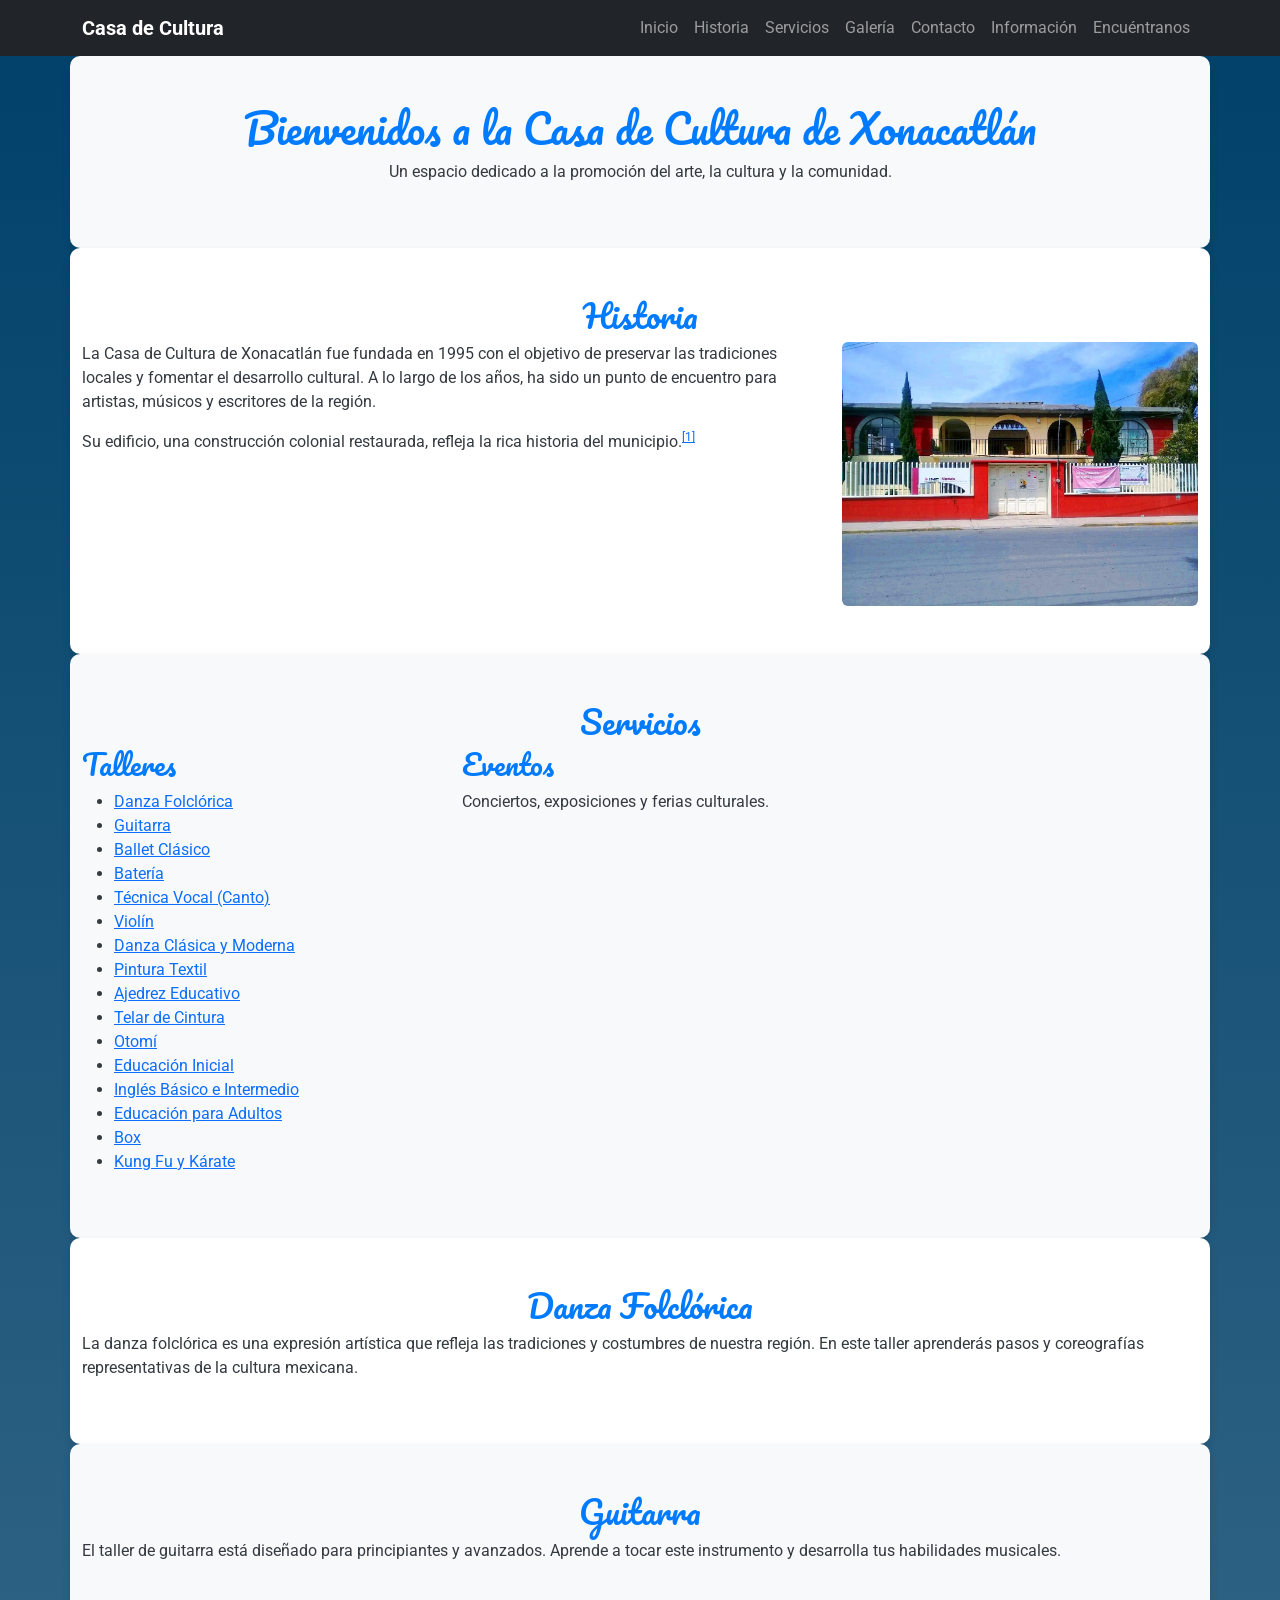
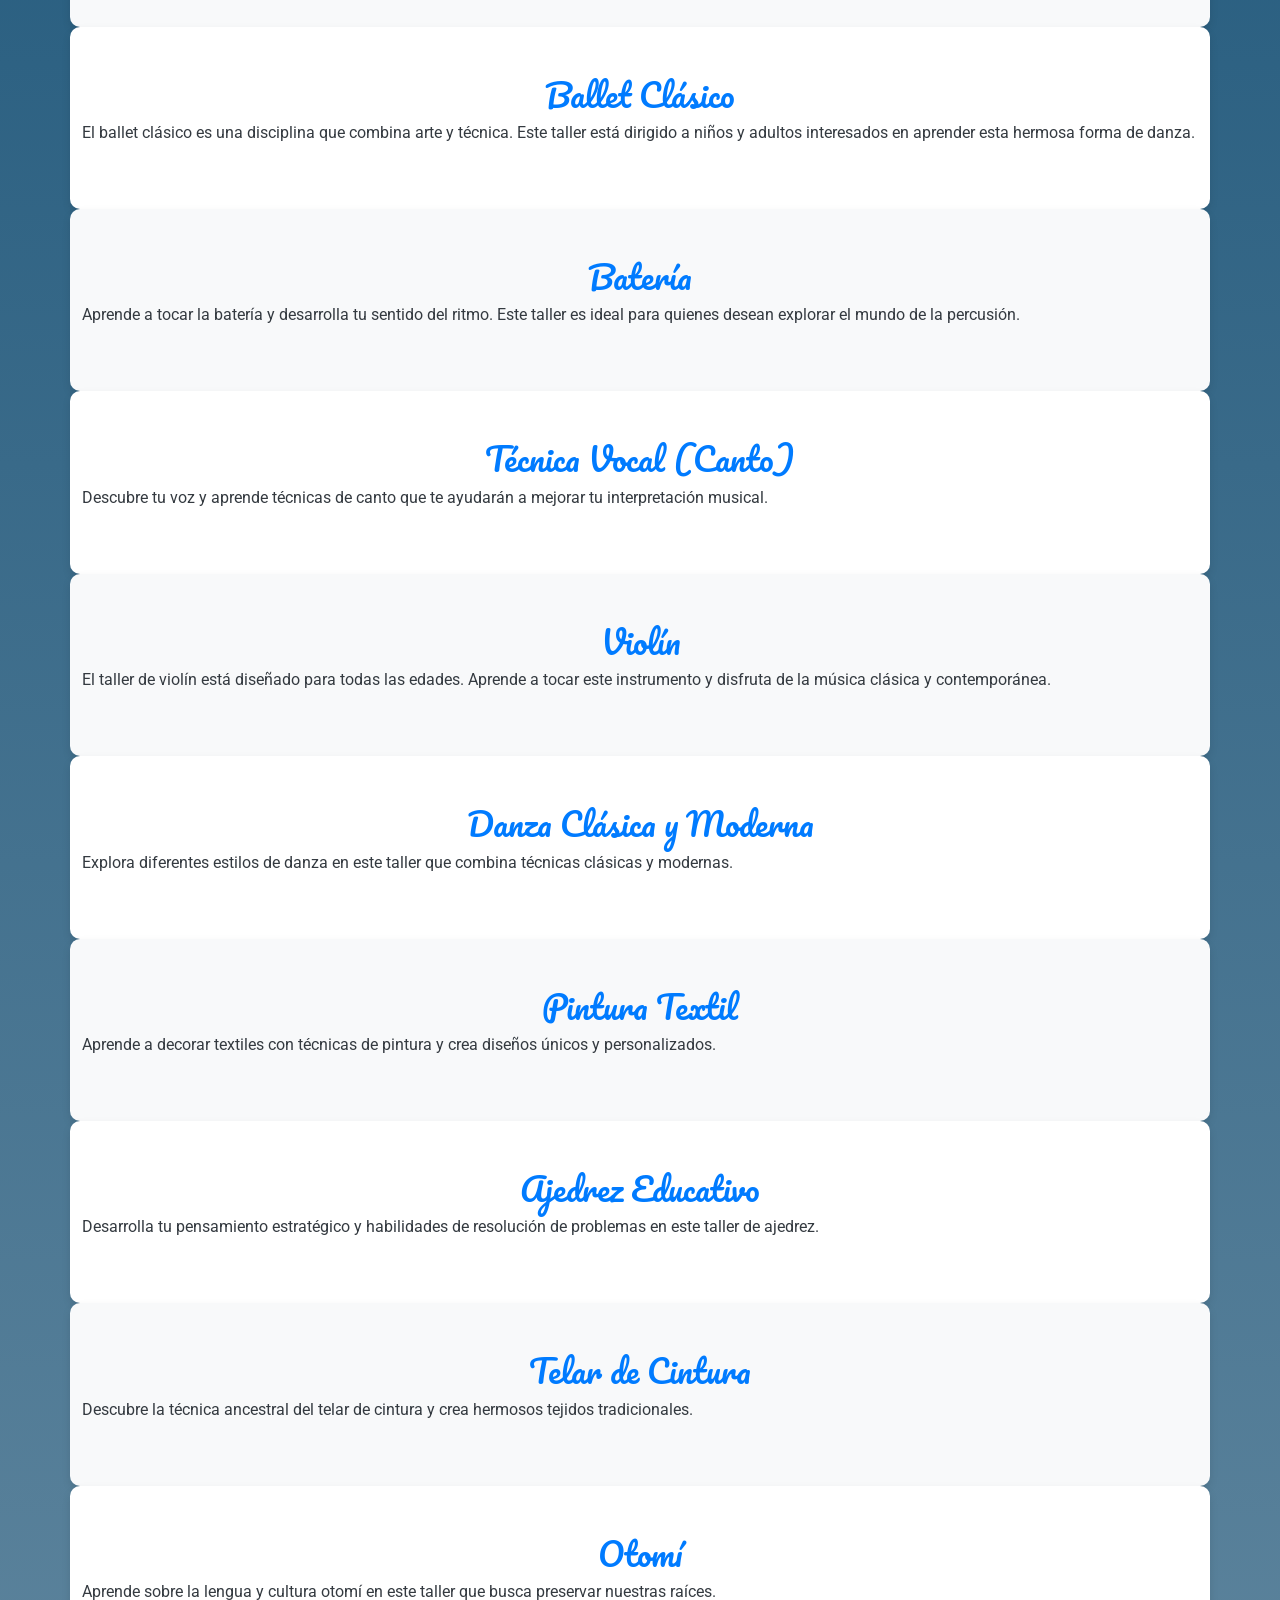
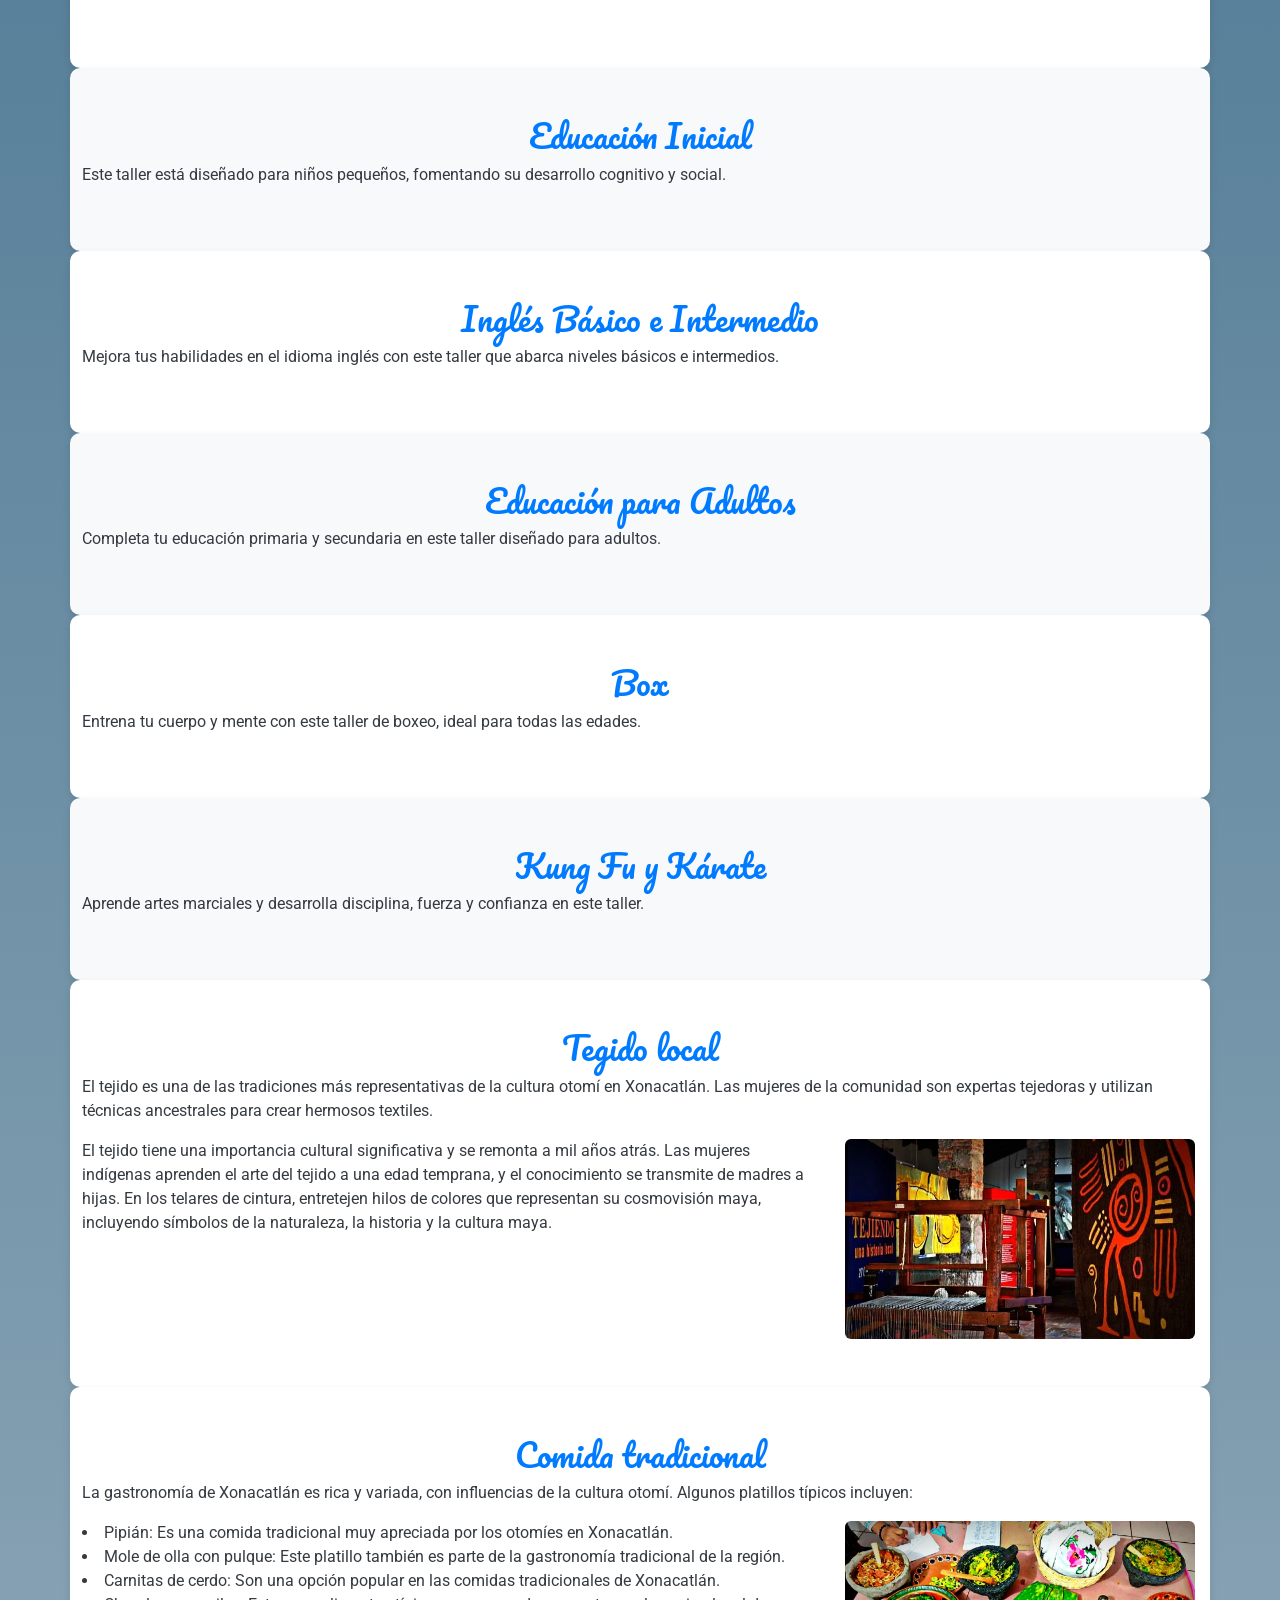
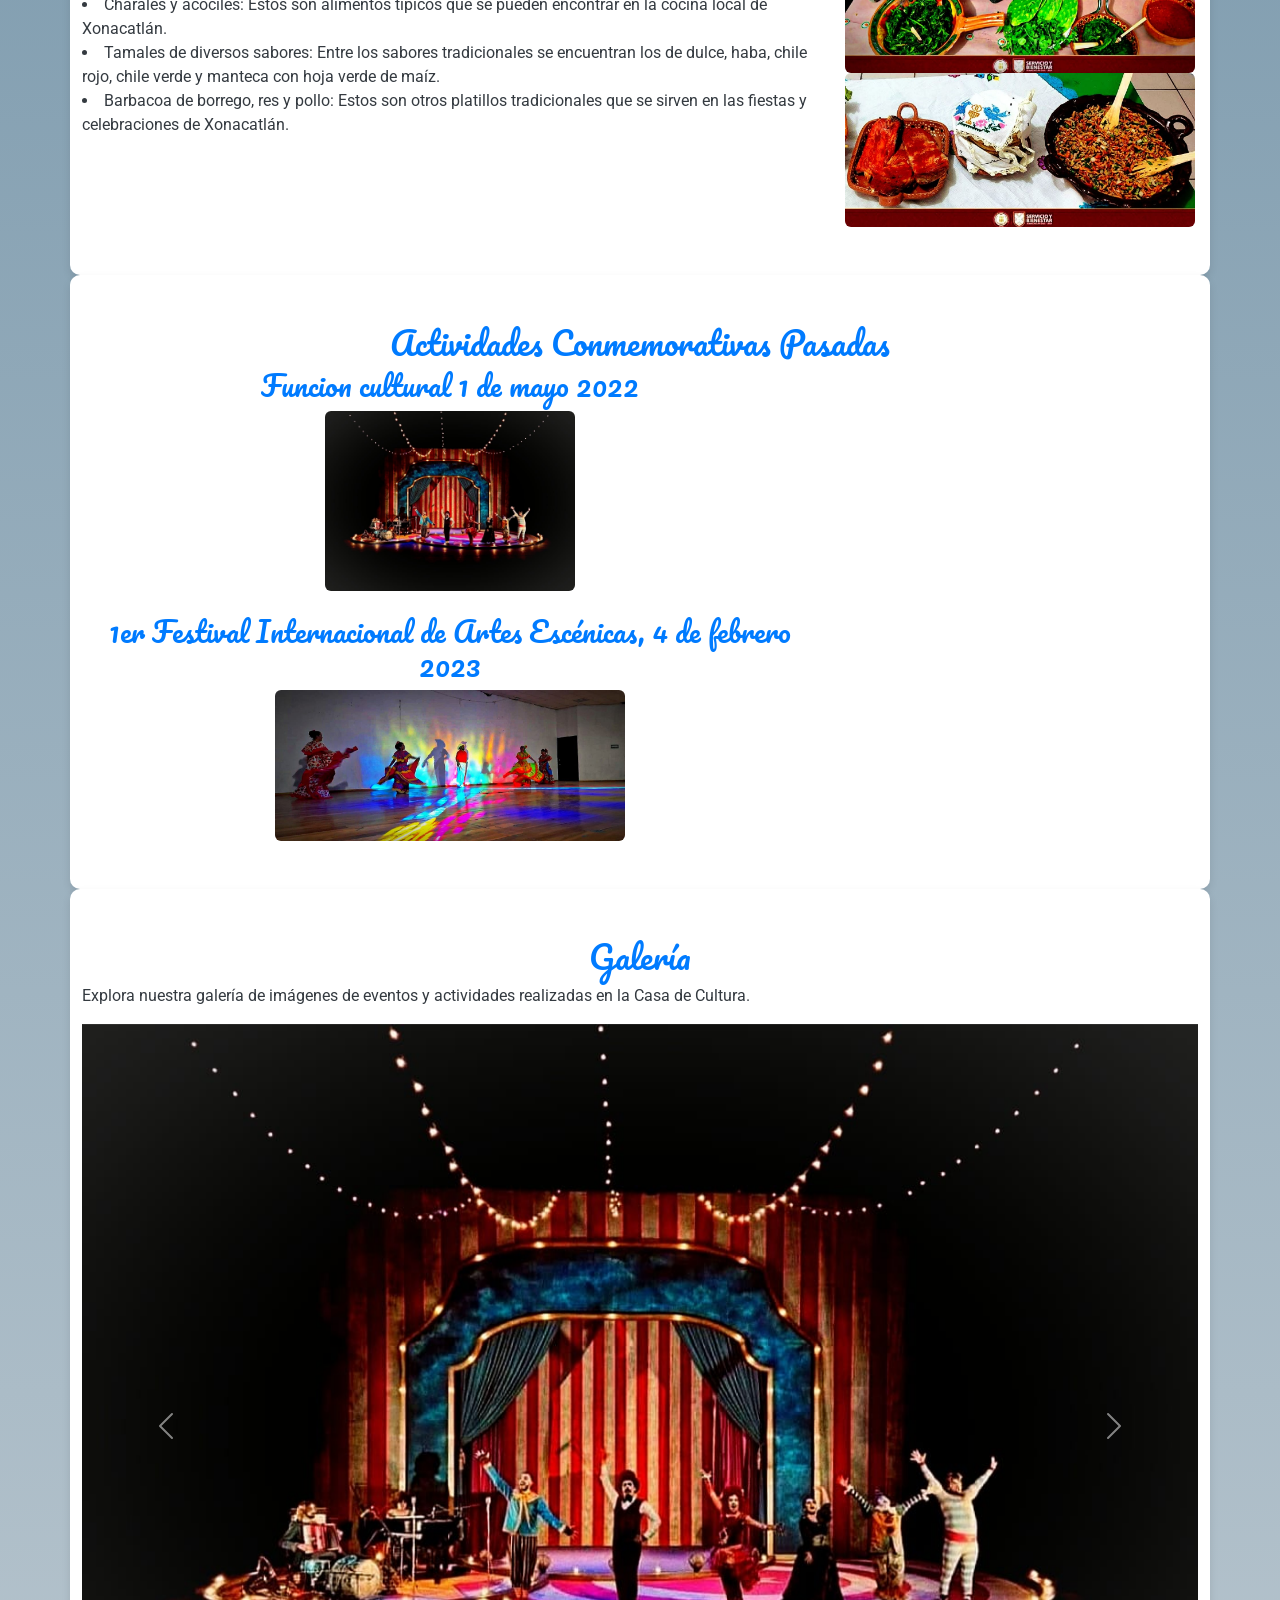
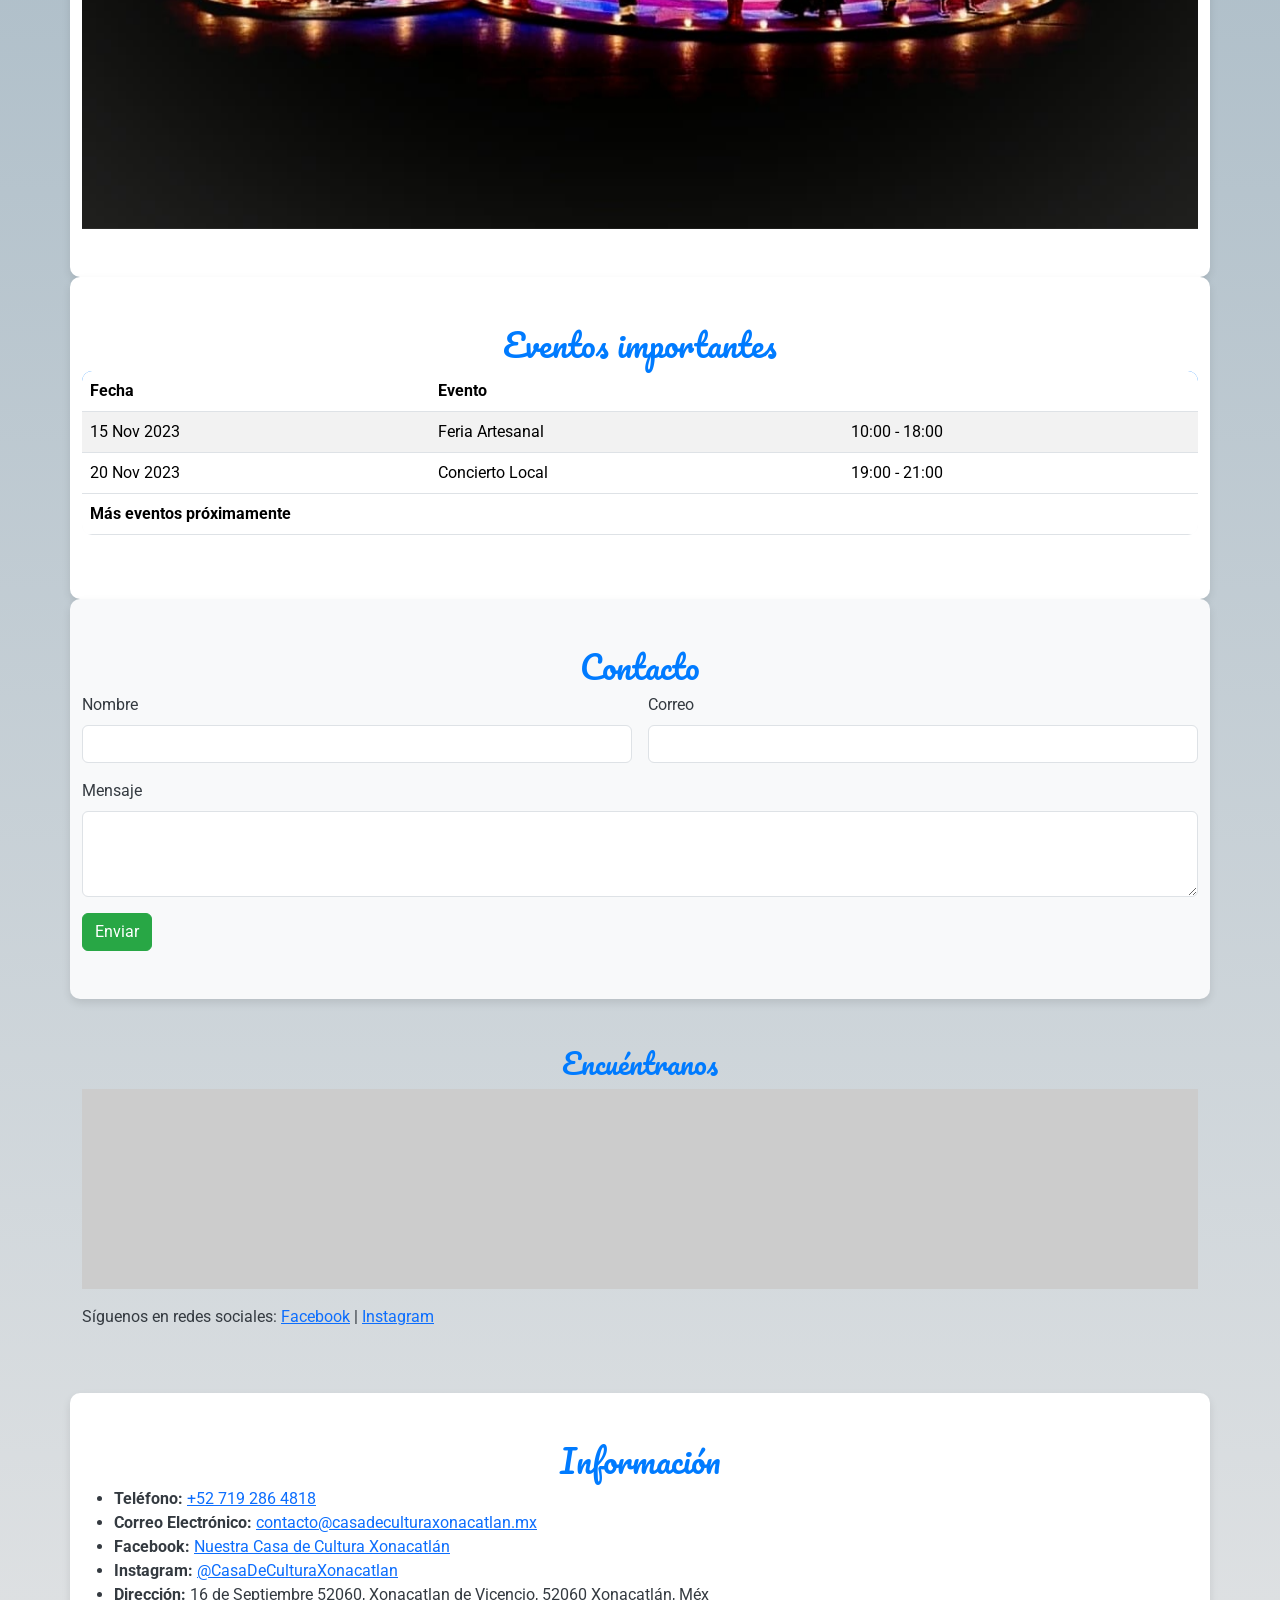
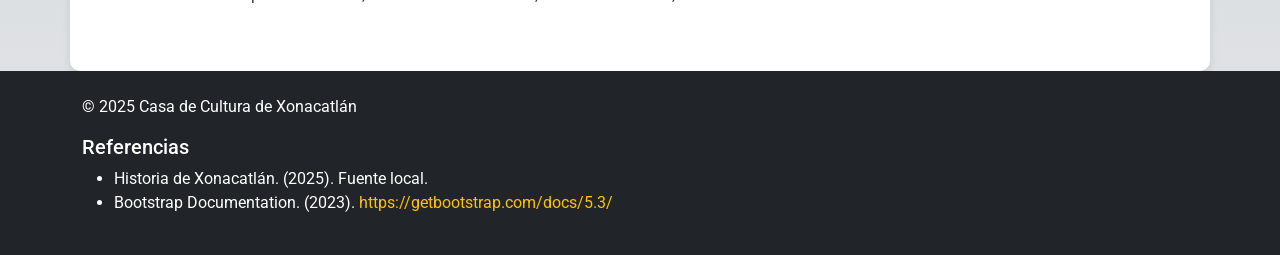
<file: index.html>
<!DOCTYPE html>
<html lang="es">

<head>
    <meta charset="UTF-8">
    <meta name="viewport" content="width=device-width, initial-scale=1.0">
    <title>Casa de Cultura de Xonacatlán</title>
    <link href="https://cdn.jsdelivr.net/npm/bootstrap@5.3.0/dist/css/bootstrap.min.css" rel="stylesheet">
    <link href="https://fonts.googleapis.com/css2?family=Roboto:wght@400;700&family=Pacifico&display=swap"
        rel="stylesheet">
    <link rel="stylesheet" href="estilos.css">
    <link rel="website icon" type="png" href="CasaC.png">
</head>

<body>
    <!-- Navegación -->
    <nav class="navbar navbar-expand-lg navbar-dark bg-dark">
        <div class="container">
            <a class="navbar-brand" href="#inicio">Casa de Cultura</a>
            <button class="navbar-toggler" type="button" data-bs-toggle="collapse" data-bs-target="#navbarNav"
                aria-controls="navbarNav" aria-expanded="false" aria-label="Toggle navigation">
                <span class="navbar-toggler-icon"></span>
            </button>
            <div class="collapse navbar-collapse" id="navbarNav">
                <ul class="navbar-nav ms-auto">
                    <li class="nav-item"><a class="nav-link" href="#inicio">Inicio</a></li>
                    <li class="nav-item"><a class="nav-link" href="#historia">Historia</a></li>
                    <li class="nav-item"><a class="nav-link" href="#servicios">Servicios</a></li>
                    <li class="nav-item"><a class="nav-link" href="#galeria">Galería</a></li>
                    <li class="nav-item"><a class="nav-link" href="#contacto">Contacto</a></li>
                    <li class="nav-item"><a class="nav-link" href="#informacion">Información</a></li>
                    <li class="nav-item"><a class="nav-link" href="#map">Encuéntranos</a></li>
                </ul>
            </div>
        </div>
    </nav>

    <!-- Sección Principal -->
    <main>
        <section id="inicio" class="container py-5 text-center bg-light">
            <h1>Bienvenidos a la Casa de Cultura de Xonacatlán</h1>
            <p>Un espacio dedicado a la promoción del arte, la cultura y la comunidad.</p>
        </section>

        <!-- Historia -->
        <section id="historia" class="container py-5">
            <center>
                <h2>Historia</h2>
            </center>
            <article class="row">
                <div class="col-md-8">
                    <p>La Casa de Cultura de Xonacatlán fue fundada en 1995 con el objetivo de preservar las tradiciones
                        locales y fomentar el desarrollo cultural. A lo largo de los años, ha sido un punto de encuentro
                        para artistas, músicos y escritores de la región.</p>
                    <p>Su edificio, una construcción colonial restaurada, refleja la rica historia del municipio.<sup><a
                                href="#ref1">[1]</a></sup></p>
                </div>
                <div class="col-md-4">
                    <img src="edificio historico.jpg" class="img-fluid rounded" alt="Edificio histórico">
                </div>
            </article>
        </section>

        <!-- Servicios -->
        <section id="servicios" class="container py-5 bg-light">
            <center>
                <h2>Servicios</h2>
            </center>
            <div class="row">
                <div class="col-md-4">
                    <h3>Talleres</h3>
                    <ul>
                        <li><a href="#danza-folclorica">Danza Folclórica</a></li>
                        <li><a href="#guitarra">Guitarra</a></li>
                        <li><a href="#ballet-clasico">Ballet Clásico</a></li>
                        <li><a href="#bateria">Batería</a></li>
                        <li><a href="#tecnica-vocal">Técnica Vocal (Canto)</a></li>
                        <li><a href="#violin">Violín</a></li>
                        <li><a href="#danza-clasica-moderna">Danza Clásica y Moderna</a></li>
                        <li><a href="#pintura-textil">Pintura Textil</a></li>
                        <li><a href="#ajedrez-educativo">Ajedrez Educativo</a></li>
                        <li><a href="#telar-cintura">Telar de Cintura</a></li>
                        <li><a href="#otomi">Otomí</a></li>
                        <li><a href="#educacion-inicial">Educación Inicial</a></li>
                        <li><a href="#ingles-basico-intermedio">Inglés Básico e Intermedio</a></li>
                        <li><a href="#educacion-adultos">Educación para Adultos</a></li>
                        <li><a href="#box">Box</a></li>
                        <li><a href="#kung-fu-karate">Kung Fu y Kárate</a></li>
                    </ul>
                </div>
                <div class="col-md-4">
                    <h3>Eventos</h3>
                    <p>Conciertos, exposiciones y ferias culturales.</p>
                </div>
            </div>
        </section>

        <!-- Secciones de Talleres -->
        <section id="danza-folclorica" class="container py-5">
            <center>
                <h2>Danza Folclórica</h2>
            </center>
            <p>La danza folclórica es una expresión artística que refleja las tradiciones y costumbres de nuestra
                región. En este taller aprenderás pasos y coreografías representativas de la cultura mexicana.</p>
        </section>

        <section id="guitarra" class="container py-5 bg-light">
            <center>
                <h2>Guitarra</h2>
            </center>
            <p>El taller de guitarra está diseñado para principiantes y avanzados. Aprende a tocar este instrumento y
                desarrolla tus habilidades musicales.</p>
        </section>

        <section id="ballet-clasico" class="container py-5">
            <center>
                <h2>Ballet Clásico</h2>
            </center>
            <p>El ballet clásico es una disciplina que combina arte y técnica. Este taller está dirigido a niños y
                adultos interesados en aprender esta hermosa forma de danza.</p>
        </section>

        <section id="bateria" class="container py-5 bg-light">
            <center>
                <h2>Batería</h2>
            </center>
            <p>Aprende a tocar la batería y desarrolla tu sentido del ritmo. Este taller es ideal para quienes desean
                explorar el mundo de la percusión.</p>
        </section>

        <section id="tecnica-vocal" class="container py-5">
            <center>
                <h2>Técnica Vocal (Canto)</h2>
            </center>
            <p>Descubre tu voz y aprende técnicas de canto que te ayudarán a mejorar tu interpretación musical.</p>
        </section>

        <section id="violin" class="container py-5 bg-light">
            <center>
                <h2>Violín</h2>
            </center>
            <p>El taller de violín está diseñado para todas las edades. Aprende a tocar este instrumento y disfruta de
                la música clásica y contemporánea.</p>
        </section>

        <section id="danza-clasica-moderna" class="container py-5">
            <center>
                <h2>Danza Clásica y Moderna</h2>
            </center>
            <p>Explora diferentes estilos de danza en este taller que combina técnicas clásicas y modernas.</p>
        </section>

        <section id="pintura-textil" class="container py-5 bg-light">
            <center>
                <h2>Pintura Textil</h2>
            </center>
            <p>Aprende a decorar textiles con técnicas de pintura y crea diseños únicos y personalizados.</p>
        </section>

        <section id="ajedrez-educativo" class="container py-5">
            <center>
                <h2>Ajedrez Educativo</h2>
            </center>
            <p>Desarrolla tu pensamiento estratégico y habilidades de resolución de problemas en este taller de ajedrez.
            </p>
        </section>

        <section id="telar-cintura" class="container py-5 bg-light">
            <center>
                <h2>Telar de Cintura</h2>
            </center>
            <p>Descubre la técnica ancestral del telar de cintura y crea hermosos tejidos tradicionales.</p>
        </section>

        <section id="otomi" class="container py-5">
            <center>
                <h2>Otomí</h2>
            </center>
            <p>Aprende sobre la lengua y cultura otomí en este taller que busca preservar nuestras raíces.</p>
        </section>

        <section id="educacion-inicial" class="container py-5 bg-light">
            <center>
                <h2>Educación Inicial</h2>
            </center>
            <p>Este taller está diseñado para niños pequeños, fomentando su desarrollo cognitivo y social.</p>
        </section>

        <section id="ingles-basico-intermedio" class="container py-5">
            <center>
                <h2>Inglés Básico e Intermedio</h2>
            </center>
            <p>Mejora tus habilidades en el idioma inglés con este taller que abarca niveles básicos e intermedios.</p>
        </section>

        <section id="educacion-adultos" class="container py-5 bg-light">
            <center>
                <h2>Educación para Adultos</h2>
            </center>
            <p>Completa tu educación primaria y secundaria en este taller diseñado para adultos.</p>
        </section>

        <section id="box" class="container py-5">
            <center>
                <h2>Box</h2>
            </center>
            <p>Entrena tu cuerpo y mente con este taller de boxeo, ideal para todas las edades.</p>
        </section>

        <section id="kung-fu-karate" class="container py-5 bg-light">
            <center>
                <h2>Kung Fu y Kárate</h2>
            </center>
            <p>Aprende artes marciales y desarrolla disciplina, fuerza y confianza en este taller.</p>
        </section>
        <!--Tegido-->
        <section class="container py-5">
            <center>
                <h2>Tegido local</h2>
            </center>
            <p>El tejido es una de las tradiciones más representativas de la cultura otomí en Xonacatlán. Las mujeres de
                la comunidad son expertas tejedoras y utilizan técnicas ancestrales para crear hermosos textiles.</p>
            <article class="row">
                <div class="col-md-8">
                    <p>El tejido tiene una importancia cultural significativa y se remonta a mil años atrás. Las mujeres
                        indígenas aprenden el arte del tejido a una edad temprana, y el conocimiento se transmite de
                        madres a hijas. En los telares de cintura, entretejen hilos de colores que representan su
                        cosmovisión maya, incluyendo símbolos de la naturaleza, la historia y la cultura maya.</p>
                    <br>
                </div>
                <div class="col-md-4">

                    <center><img src="tegido.jpeg" class="img-fluid rounded" alt="Tejido local" height="400"
                            width="350">
                </div>
            </article>
        </section>

        <!--comida-->
        <section class="container py-5">
            <center>
                <h2>Comida tradicional</h2>
            </center>
            <p>La gastronomía de Xonacatlán es rica y variada, con influencias de la cultura otomí. Algunos platillos
                típicos incluyen:</p>
            <article class="row">
                <div class="col-md-8">
                    <li>Pipián: Es una comida tradicional muy apreciada por los otomíes en Xonacatlán.</li>
                    <li>Mole de olla con pulque: Este platillo también es parte de la gastronomía tradicional de la
                        región.</li>
                    <li>Carnitas de cerdo: Son una opción popular en las comidas tradicionales de Xonacatlán.</li>
                    <li>Charales y acociles: Estos son alimentos típicos que se pueden encontrar en la cocina local de
                        Xonacatlán.</li>
                    <li>Tamales de diversos sabores: Entre los sabores tradicionales se encuentran los de dulce, haba,
                        chile rojo, chile verde y manteca con hoja verde de maíz.</li>
                    <li>Barbacoa de borrego, res y pollo: Estos son otros platillos tradicionales que se sirven en las
                        fiestas y celebraciones de Xonacatlán.</li>
                    <br>
                </div>
                <div class="col-md-4">

                    <center><img src="comida1.jpeg" class="img-fluid rounded" alt="comida" height="400" width="350">
                        <br><img src="comida2.jpeg" class="img-fluid rounded" alt="comida" height="400" width="350">
                </div>
            </article>
        </section>

        <!--ACTIVIDADES CONMEMORATIVAS-->
        <section class="container py-5">
            <center>
                <h2>Actividades Conmemorativas Pasadas</h2>
            </center>
            <article class="row">
                <div class="col-md-8">
                    <center>
                        <h3>Funcion cultural 1 de mayo 2022</h3>
                    </center>
                    <center><img src="Funci.jpeg" class="img-fluid rounded" alt="Funcion" height="300" width="250">
                    </center>
                    <br>
                    <center>
                        <h3>1er Festival Internacional de Artes Escénicas, 4 de febrero 2023</h3>
                    </center>
                    <center><img src="festibal.jpeg" class="img-fluid rounded" alt="Funcion" height="400" width="350">
                    </center>
            </article>
        </section>



        <!-- Galería -->
        <section id="galeria" class="container py-5">
            <center>
                <h2>Galería</h2>
            </center>
            <p>Explora nuestra galería de imágenes de eventos y actividades realizadas en la Casa de Cultura.</p>
            <div id="carouselExample" class="carousel slide" data-bs-ride="carousel">
                <div class="carousel-inner">
                    <div class="carousel-item active">
                        <img src="Funci.jpeg" class="d-block w-100" alt="Evento 1">
                    </div>
                    <div class="carousel-item">
                        <img src="festibal.jpeg" class="d-block w-100" alt="Evento 2">
                    </div>
                    <div class="carousel-item">
                        <img src="galeria1.jpg" class="d-block w-100" alt="Evento 2">
                    </div>
                    <div class="carousel-item">
                        <img src="galeria2.jpg" class="d-block w-100" alt="Evento 2">
                    </div>
                    <div class="carousel-item">
                        <img src="galeria3.jpg" class="d-block w-100" alt="Evento 2">
                    </div>
                    <div class="carousel-item">
                        <img src="galeria4.jpg" class="d-block w-100" alt="Evento 2">
                    </div>
                </div>
                <button class="carousel-control-prev" type="button" data-bs-target="#carouselExample"
                    data-bs-slide="prev">
                    <span class="carousel-control-prev-icon" aria-hidden="true"></span>
                    <span class="visually-hidden">Anterior</span>
                </button>
                <button class="carousel-control-next" type="button" data-bs-target="#carouselExample"
                    data-bs-slide="next">
                    <span class="carousel-control-next-icon" aria-hidden="true"></span>
                    <span class="visually-hidden">Siguiente</span>
                </button>
            </div>
        </section>

        <!-- Tabla de Eventos -->
        <section class="container py-5">
            <center>
                <h2>Eventos importantes</h2>
            </center>
            <div class="table-responsive">
                <table class="table table-striped">
                    <thead>
                        <tr>
                            <th>Fecha</th>
                            <th colspan="2">Evento</th>
                        </tr>
                    </thead>
                    <tbody>
                        <tr>
                            <td>15 Nov 2023</td>
                            <td>Feria Artesanal</td>
                            <td>10:00 - 18:00</td>
                        </tr>
                        <tr>
                            <td>20 Nov 2023</td>
                            <td>Concierto Local</td>
                            <td>19:00 - 21:00</td>
                        </tr>
                    </tbody>
                    <tfoot>
                        <tr>
                            <td colspan="3">Más eventos próximamente</td>
                        </tr>
                    </tfoot>
                </table>
            </div>
        </section>

        <!-- Contacto -->
        <section id="contacto" class="container py-5 bg-light">
            <center>
                <h2>Contacto</h2>
            </center>
            <form class="row g-3">
                <div class="col-md-6">
                    <label for="nombre" class="form-label">Nombre</label>
                    <input type="text" class="form-control" id="nombre" required>
                </div>
                <div class="col-md-6">
                    <label for="email" class="form-label">Correo</label>
                    <input type="email" class="form-control" id="email" required>
                </div>
                <div class="col-12">
                    <label for="mensaje" class="form-label">Mensaje</label>
                    <textarea class="form-control" id="mensaje" rows="3" required></textarea>
                </div>
                <div class="col-12">
                    <button type="submit" class="btn btn-primary">Enviar</button>
                </div>
            </form>
        </section>
    </main>

    <!-- Aside -->
    <aside class="container py-5">
        <center>
            <h3>Encuéntranos</h3>
        </center>
        <center>
            <div id="map" style="height: 200px; background: #ccc;"><iframe
                    src="https://www.google.com/maps/embed?pb=!1m18!1m12!1m3!1d3763.2347247668263!2d-99.53803662478643!3d19.40226168187058!2m3!1f0!2f0!3f0!3m2!1i1024!2i768!4f13.1!3m3!1m2!1s0x85d20b5021c33105%3A0xecdc32e7be126ce2!2sCasa%20De%20Cultura%20Xonacatlan!5e0!3m2!1ses-419!2smx!4v1746166067165!5m2!1ses-419!2smx"
                    width="500" height="200" style="border:0;" allowfullscreen="" loading="lazy"
                    referrerpolicy="no-referrer-when-downgrade"></iframe></div>
        </center>
        <p class="mt-3">Síguenos en redes sociales: <a
                href="https://www.facebook.com/NuestraCasadeCulturaXonacatlan/">Facebook</a> | <a
                href="https://www.instagram.com/explore/locations/381895962403874/casa-de-cultura-xonacatlan/">Instagram</a>
        </p>
    </aside>
    <!-- Información -->
    <section id="informacion" class="container py-5">
        <center>
            <h2>Información</h2>
        </center>
        <ul>
            <li><strong>Teléfono:</strong> <a href="https://wa.me/527192864818" target="_blank">+52 719 286 4818</a>
            </li>
            <li><strong>Correo Electrónico:</strong> <a href="mailto:contacto@casadeculturaxonacatlan.mx"
                    target="_blank">contacto@casadeculturaxonacatlan.mx</a></li>
            <li><strong>Facebook:</strong> <a href="https://www.facebook.com/NuestraCasadeCulturaXonacatlan/"
                    target="_blank">Nuestra Casa de Cultura Xonacatlán</a></li>
            <li><strong>Instagram:</strong> <a
                    href="https://www.instagram.com/explore/locations/381895962403874/casa-de-cultura-xonacatlan/"
                    target="_blank">@CasaDeCulturaXonacatlan</a></li>
            <li><strong>Dirección:</strong> 16 de Septiembre 52060, Xonacatlan de Vicencio, 52060 Xonacatlán, Méx</li>
        </ul>
    </section>

    <!-- Pie de Página -->
    <footer class="bg-dark text-white py-4">
        <div class="container">
            <p>© 2025 Casa de Cultura de Xonacatlán</p>
            <h5>Referencias</h5>
            <ul>
                <li id="ref1">Historia de Xonacatlán. (2025). Fuente local.</li>
                <li>Bootstrap Documentation. (2023). <a
                        href="https://getbootstrap.com/docs/5.3/">https://getbootstrap.com/docs/5.3/</a></li>
            </ul>
        </div>
    </footer>

    <script src="https://cdn.jsdelivr.net/npm/bootstrap@5.3.0/dist/js/bootstrap.bundle.min.js"></script>
</body>

</html>
</file>
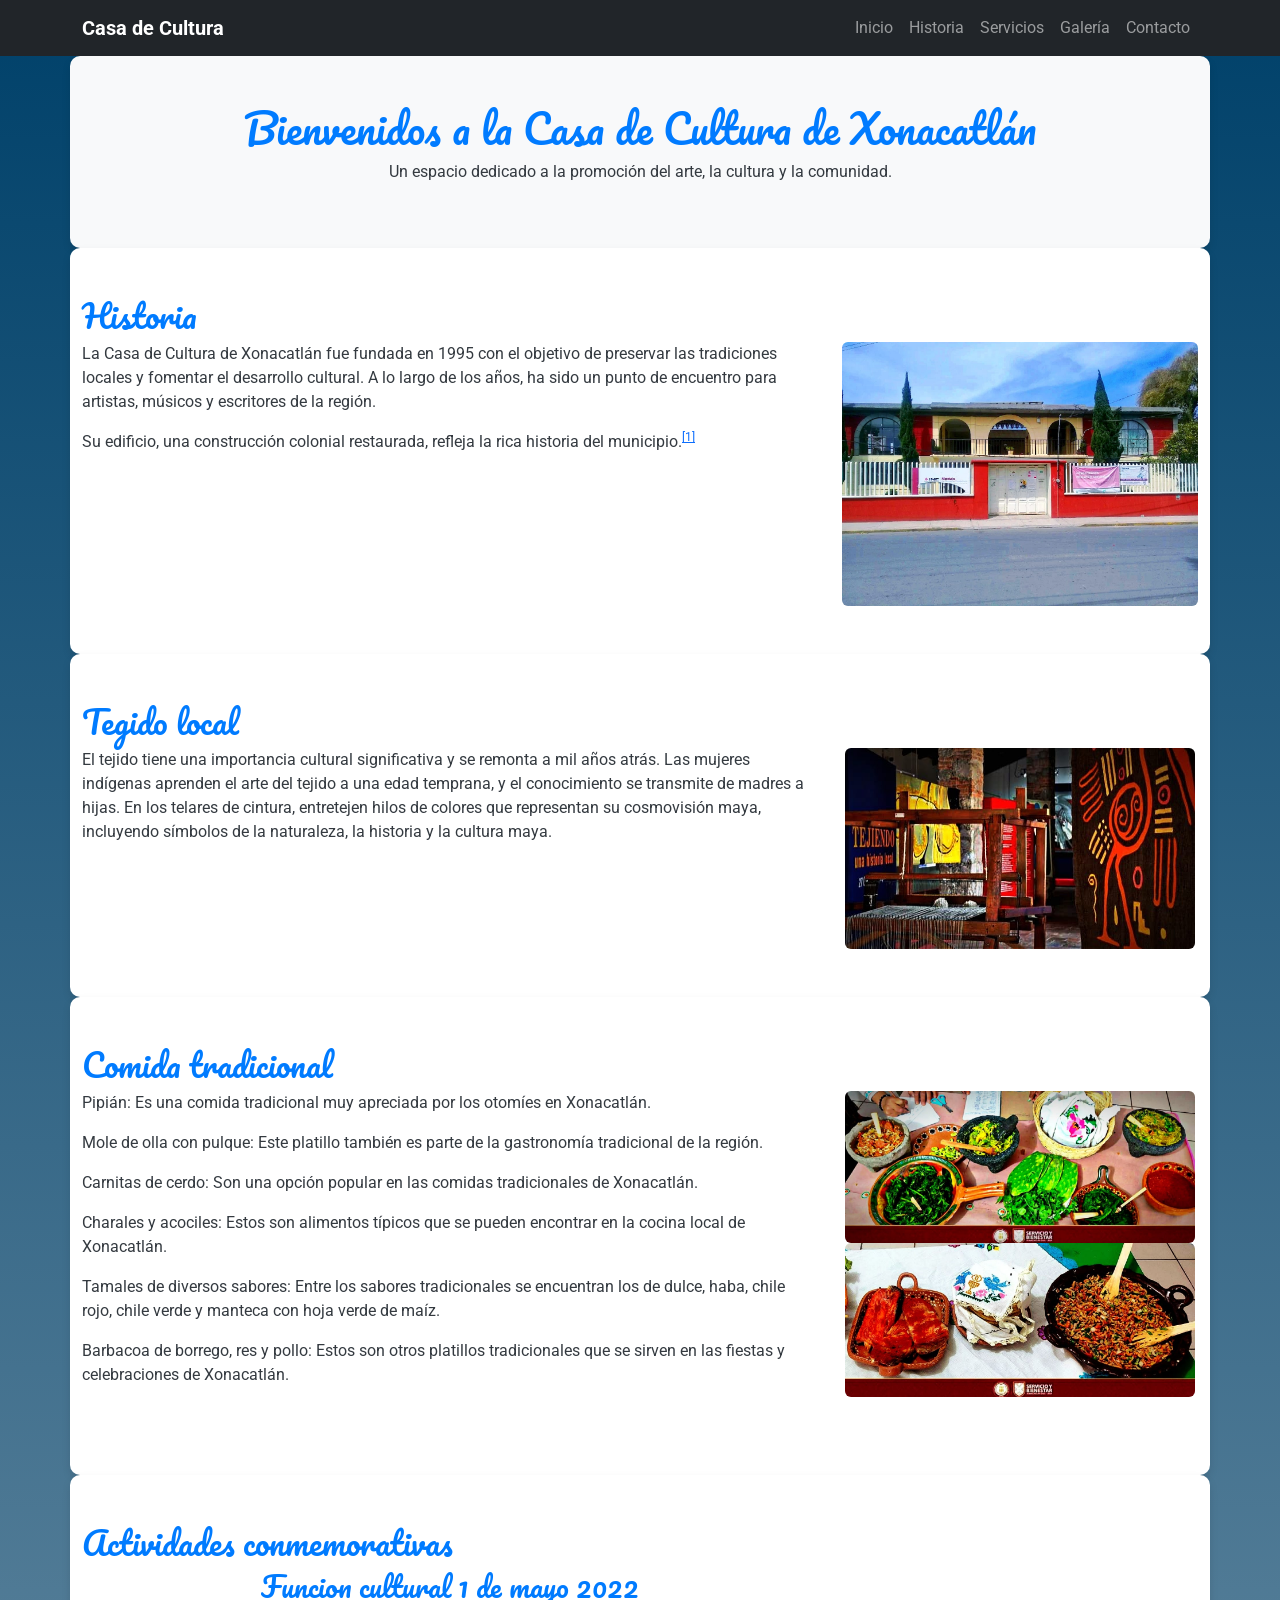
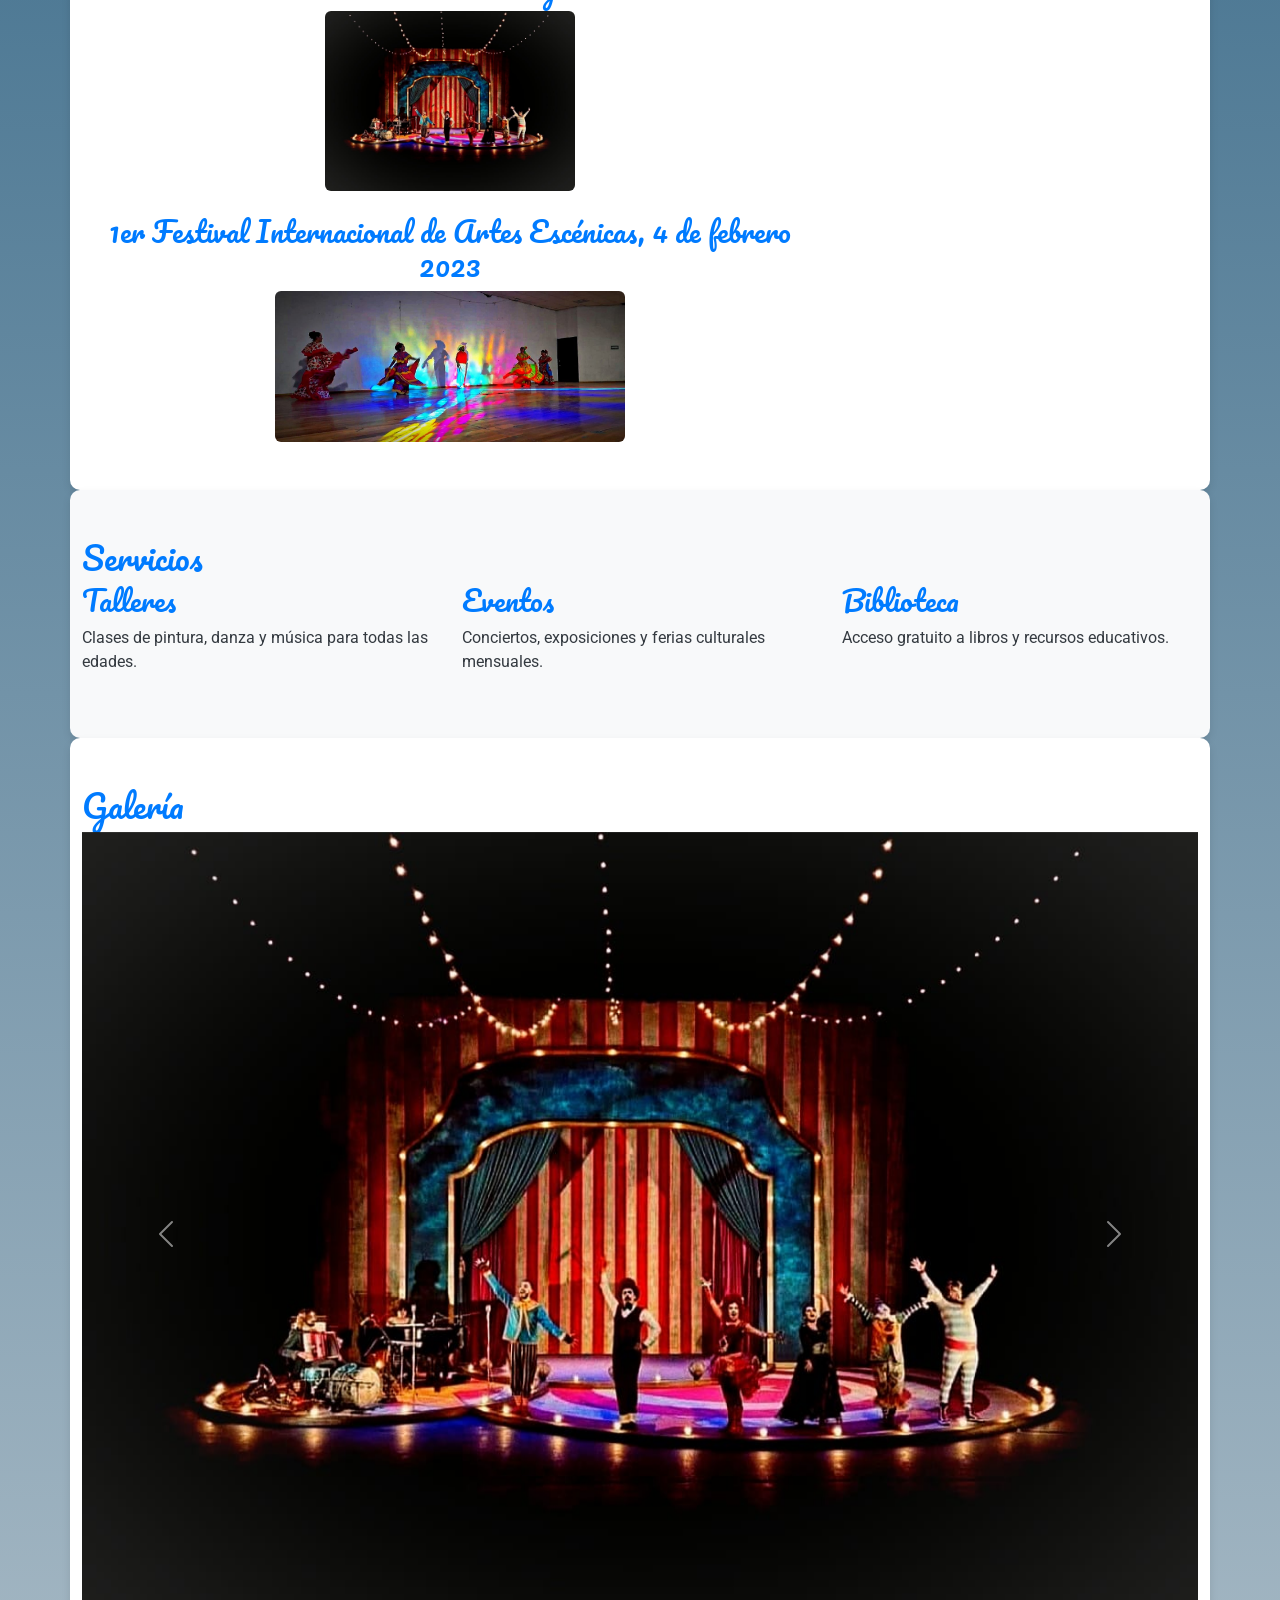
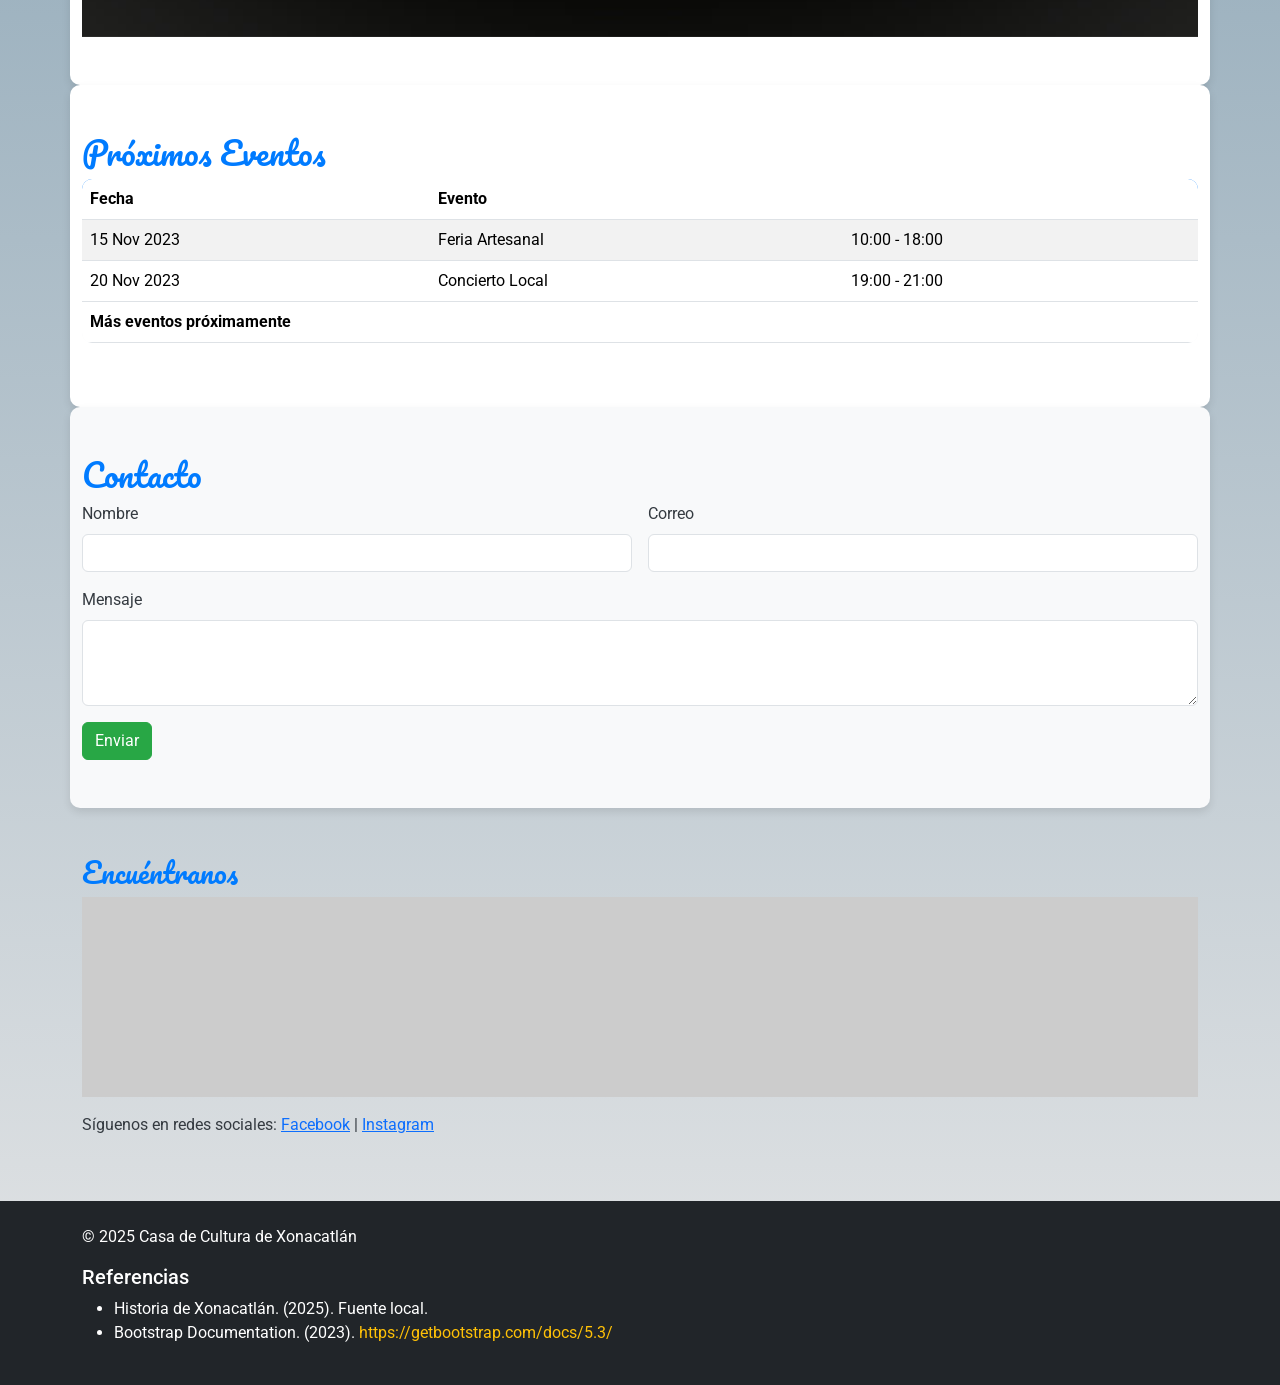
<file: paginaWeb.html>
<!DOCTYPE html>
<html lang="es">
<head>
  <meta charset="UTF-8">
  <meta name="viewport" content="width=device-width, initial-scale=1.0">
  <title>Casa de Cultura de Xonacatlán</title>
  <link href="https://cdn.jsdelivr.net/npm/bootstrap@5.3.0/dist/css/bootstrap.min.css" rel="stylesheet">
  <link href="https://fonts.googleapis.com/css2?family=Roboto:wght@400;700&family=Pacifico&display=swap" rel="stylesheet">
  <link rel="stylesheet" href="estilos.css">
  <link rel="website icon" type="png" href="CasaC.png">
</head>
<body>
  <!-- Navegación -->
  <nav class="navbar navbar-expand-lg navbar-dark bg-dark">
    <div class="container">
      <a class="navbar-brand" href="#inicio">Casa de Cultura</a>
      <button class="navbar-toggler" type="button" data-bs-toggle="collapse" data-bs-target="#navbarNav" aria-controls="navbarNav" aria-expanded="false" aria-label="Toggle navigation">
        <span class="navbar-toggler-icon"></span>
      </button>
      <div class="collapse navbar-collapse" id="navbarNav">
        <ul class="navbar-nav ms-auto">
          <li class="nav-item"><a class="nav-link" href="#inicio">Inicio</a></li>
          <li class="nav-item"><a class="nav-link" href="#historia">Historia</a></li>
          <li class="nav-item"><a class="nav-link" href="#servicios">Servicios</a></li>
          <li class="nav-item"><a class="nav-link" href="#galeria">Galería</a></li>
          <li class="nav-item"><a class="nav-link" href="#contacto">Contacto</a></li>
        </ul>
      </div>
    </div>
  </nav>

  <!-- Sección Principal -->
  <main>
    <section id="inicio" class="container py-5 text-center bg-light">
      <h1>Bienvenidos a la Casa de Cultura de Xonacatlán</h1>
      <p>Un espacio dedicado a la promoción del arte, la cultura y la comunidad.</p>
    </section>

    <!-- Historia -->
    <section id="historia" class="container py-5">
      <h2>Historia</h2>
      <article class="row">
        <div class="col-md-8">
          <p>La Casa de Cultura de Xonacatlán fue fundada en 1995 con el objetivo de preservar las tradiciones locales y fomentar el desarrollo cultural. A lo largo de los años, ha sido un punto de encuentro para artistas, músicos y escritores de la región.</p>
          <p>Su edificio, una construcción colonial restaurada, refleja la rica historia del municipio.<sup><a href="#ref1">[1]</a></sup></p>
        </div>
        <div class="col-md-4">
          <img src="edificio historico.jpg" class="img-fluid rounded" alt="Edificio histórico">
        </div>
      </article>
    </section>
    
    <!--Tegido-->
    <section class="container py-5">
      <h2>Tegido local</h2>
      <article class="row">
      <div class="col-md-8">
        <p>El tejido tiene una importancia cultural significativa y se remonta a mil años atrás. Las mujeres indígenas aprenden el arte del tejido a una edad temprana, y el conocimiento se transmite de madres a hijas. En los telares de cintura, entretejen hilos de colores que representan su cosmovisión maya, incluyendo símbolos de la naturaleza, la historia y la cultura maya.</p>
      <br>
      </div>
      <div class="col-md-4">
         
      <center><img src="tegido.jpeg" class="img-fluid rounded" alt="Tejido local" height="400" width="350" > 
      </div>
    </article>
    </section>

    <!--Tegido-->
    <section class="container py-5">
      <h2>Comida tradicional</h2>
      <article class="row">
      <div class="col-md-8">
        <p>Pipián: Es una comida tradicional muy apreciada por los otomíes en Xonacatlán.</p>
        <p>Mole de olla con pulque: Este platillo también es parte de la gastronomía tradicional de la región.</p>
        <p>Carnitas de cerdo: Son una opción popular en las comidas tradicionales de Xonacatlán.</p>
        <p>Charales y acociles: Estos son alimentos típicos que se pueden encontrar en la cocina local de Xonacatlán.</p>
        <p>Tamales de diversos sabores: Entre los sabores tradicionales se encuentran los de dulce, haba, chile rojo, chile verde y manteca con hoja verde de maíz.</p>
        <p>Barbacoa de borrego, res y pollo: Estos son otros platillos tradicionales que se sirven en las fiestas y celebraciones de Xonacatlán.</p>
      <br>
      </div>
      <div class="col-md-4">
         
      <center><img src="comida1.jpeg" class="img-fluid rounded" alt="comida" height="400" width="350" >
        <br><img src="comida2.jpeg" class="img-fluid rounded" alt="comida" height="400" width="350"> 
      </div>
    </article>
    </section>

    <!--Tegido-->
    <section class="container py-5">
      <h2>Actividades conmemorativas</h2>
      <article class="row">
      <div class="col-md-8">
      <center><h3>Funcion cultural 1 de mayo 2022</h3></center>
      <center><img src="Funci.jpeg" class="img-fluid rounded" alt="Funcion" height="300" width="250" ></center> 
      <br>
      <center><h3>1er Festival Internacional de Artes Escénicas, 4 de febrero 2023</h3></center>
      <center><img src="festibal.jpeg" class="img-fluid rounded" alt="Funcion" height="400" width="350" ></center> 
    </article>
    </section>

    <!-- Servicios -->
    <section id="servicios" class="container py-5 bg-light">
      <h2>Servicios</h2>
      <div class="row">
        <div class="col-md-4">
          <h3>Talleres</h3>
          <p>Clases de pintura, danza y música para todas las edades.</p>
        </div>
        <div class="col-md-4">
          <h3>Eventos</h3>
          <p>Conciertos, exposiciones y ferias culturales mensuales.</p>
        </div>
        <div class="col-md-4">
          <h3>Biblioteca</h3>
          <p>Acceso gratuito a libros y recursos educativos.</p>
        </div>
      </div>
    </section>

    <!-- Galería -->
    <section id="galeria" class="container py-5">
      <h2>Galería</h2>
      <div id="carouselExample" class="carousel slide" data-bs-ride="carousel">
        <div class="carousel-inner">
          <div class="carousel-item active">
            <img src="Funci.jpeg" class="d-block w-100" alt="Evento 1">
          </div>
          <div class="carousel-item">
            <img src="festibal.jpeg" class="d-block w-100" alt="Evento 2">
          </div>
          <div class="carousel-item">
            <img src="galeria1.jpg" class="d-block w-100" alt="Evento 2">
          </div>
          <div class="carousel-item">
            <img src="galeria2.jpg" class="d-block w-100" alt="Evento 2">
          </div>
          <div class="carousel-item">
            <img src="galeria3.jpg" class="d-block w-100" alt="Evento 2">
          </div>
          <div class="carousel-item">
            <img src="galeria4.jpg" class="d-block w-100" alt="Evento 2">
          </div>
        </div>
        <button class="carousel-control-prev" type="button" data-bs-target="#carouselExample" data-bs-slide="prev">
          <span class="carousel-control-prev-icon" aria-hidden="true"></span>
          <span class="visually-hidden">Anterior</span>
        </button>
        <button class="carousel-control-next" type="button" data-bs-target="#carouselExample" data-bs-slide="next">
          <span class="carousel-control-next-icon" aria-hidden="true"></span>
          <span class="visually-hidden">Siguiente</span>
        </button>
      </div>
    </section>

    <!-- Tabla de Eventos -->
    <section class="container py-5">
      <h2>Próximos Eventos</h2>
      <div class="table-responsive">
        <table class="table table-striped">
          <thead>
            <tr>
              <th>Fecha</th>
              <th colspan="2">Evento</th>
            </tr>
          </thead>
          <tbody>
            <tr>
              <td>15 Nov 2023</td>
              <td>Feria Artesanal</td>
              <td>10:00 - 18:00</td>
            </tr>
            <tr>
              <td>20 Nov 2023</td>
              <td>Concierto Local</td>
              <td>19:00 - 21:00</td>
            </tr>
          </tbody>
          <tfoot>
            <tr>
              <td colspan="3">Más eventos próximamente</td>
            </tr>
          </tfoot>
        </table>
      </div>
    </section>

    <!-- Contacto -->
    <section id="contacto" class="container py-5 bg-light">
      <h2>Contacto</h2>
      <form class="row g-3">
        <div class="col-md-6">
          <label for="nombre" class="form-label">Nombre</label>
          <input type="text" class="form-control" id="nombre" required>
        </div>
        <div class="col-md-6">
          <label for="email" class="form-label">Correo</label>
          <input type="email" class="form-control" id="email" required>
        </div>
        <div class="col-12">
          <label for="mensaje" class="form-label">Mensaje</label>
          <textarea class="form-control" id="mensaje" rows="3" required></textarea>
        </div>
        <div class="col-12">
          <button type="submit" class="btn btn-primary">Enviar</button>
        </div>
      </form>
    </section>
  </main>

  <!-- Aside -->
  <aside class="container py-5">
    <h3>Encuéntranos</h3>
    <div id="map" style="height: 200px; background: #ccc;"><iframe src="https://www.google.com/maps/embed?pb=!1m18!1m12!1m3!1d3763.2347247668263!2d-99.53803662478643!3d19.40226168187058!2m3!1f0!2f0!3f0!3m2!1i1024!2i768!4f13.1!3m3!1m2!1s0x85d20b5021c33105%3A0xecdc32e7be126ce2!2sCasa%20De%20Cultura%20Xonacatlan!5e0!3m2!1ses-419!2smx!4v1746166067165!5m2!1ses-419!2smx" width="500" height="200" style="border:0;" allowfullscreen="" loading="lazy" referrerpolicy="no-referrer-when-downgrade"></iframe></div>
    <p class="mt-3">Síguenos en redes sociales: <a href="https://www.facebook.com/NuestraCasadeCulturaXonacatlan/">Facebook</a> | <a href="https://www.instagram.com/explore/locations/381895962403874/casa-de-cultura-xonacatlan/">Instagram</a></p>
  </aside>

  <!-- Pie de Página -->
  <footer class="bg-dark text-white py-4">
    <div class="container">
      <p>© 2025 Casa de Cultura de Xonacatlán</p>
      <h5>Referencias</h5>
      <ul>
        <li id="ref1">Historia de Xonacatlán. (2025). Fuente local.</li>
        <li>Bootstrap Documentation. (2023). <a href="https://getbootstrap.com/docs/5.3/">https://getbootstrap.com/docs/5.3/</a></li>
      </ul>
    </div>
  </footer>

  <script src="https://cdn.jsdelivr.net/npm/bootstrap@5.3.0/dist/js/bootstrap.bundle.min.js"></script>
</body>
</html>
</file>
<file: estilos.css>
/* Fuentes */
body {
  font-family: 'Roboto', sans-serif;
  background: #00416A; 
  background: -webkit-linear-gradient(to top, #E4E5E6, #00416A); 
  background: linear-gradient(to top, #E4E5E6, #00416A);
  color: #343a40;
  

h1, h2, h3 {
  font-family: 'Pacifico', cursive;
  color: #007bff;
}

/* Navegación */
.navbar-brand {
  font-weight: bold;
  color: #fff;
}

/* Secciones */
section {
  border-radius: 10px;
  transition: transform 0.3s;
  background-color: #fff;
  box-shadow: 0 4px 8px rgba(0, 0, 0, 0.1);
  
}
}

section:hover {
  transform: scale(1.02);
}

/* Botones */
.btn-primary {
  background-color: #28a745;
  border-color: #28a745;
}

.btn-primary:hover {
  background-color: #218838;
  border-color: #218838;
}

/* Pie de página */
footer {
  background-color: #343a40;
}

footer a {
  color: #ffc107;
  text-decoration: none;
}

footer a:hover {
  color: #ffca2c;
}

/* Tabla */
.table {
  background-color: #fff;
  border-radius: 10px;
  overflow: hidden;
}

.table thead {
  background-color: #007bff;
  color: #fff;
}

.table tfoot {
  background-color: #f8f9fa;
  font-weight: bold;
}
</file>
